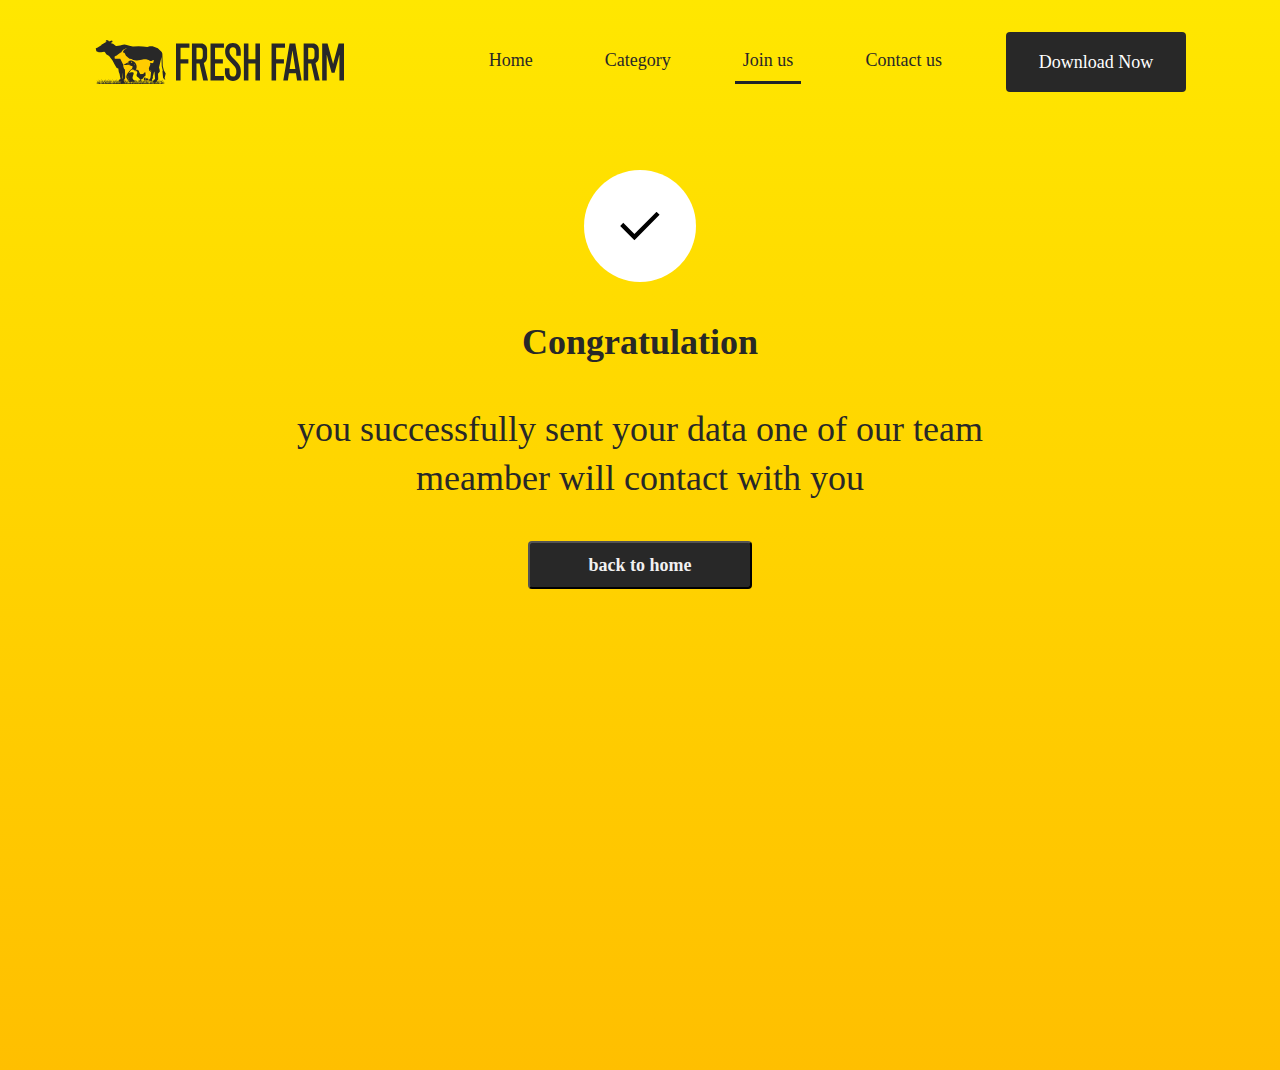
<file: Congrat.html>
<!DOCTYPE html>
<html lang="en" dir="ltr">
  <head >
    <meta charset="UTF-8" />
    <meta http-equiv="X-UA-Compatible" content="IE=edge" />
    <meta name="viewport" content="width=device-width, initial-scale=1.0" />
    <meta name="description" content="fresh farm landing page" />
    <meta
      name="keywords"
      content="freshfarm,farm,fresh,food,butcher,ducks,meat"
    />
    <title>Fresh Farm</title>
    <link rel="stylesheet" href="css/bootstrap.css" />
    

    <link
      rel="stylesheet"
      href="https://cdn.jsdelivr.net/npm/bootstrap-icons@1.9.1/font/bootstrap-icons.css"
      integrity="sha384-xeJqLiuOvjUBq3iGOjvSQSIlwrpqjSHXpduPd6rQpuiM3f5/ijby8pCsnbu5S81n"
      crossorigin="anonymous"
    />
    <link rel="stylesheet" href="./css/owl.carousel.min.css" />
    <link rel="stylesheet" href="./css/owl.theme.default.min.css" />
    <link
  rel="stylesheet"
  href="https://cdn.jsdelivr.net/npm/swiper@8/swiper-bundle.min.css"
/>
    <link rel="stylesheet" href="./css/all.min.css" />
    <link rel="stylesheet" href="css/style.css" />
  </head> 
  
  <body>
    
    <nav class="navbar navbar-expand-lg container">
      <div class="container-fluid">
        <a class="navbar-brand" href="index.html"
          ><img src="./images/Frame 79.svg" alt="navbar-brand"
        /></a>
        <button
          class="navbar-toggler"
          type="button"
          data-bs-toggle="collapse"
          data-bs-target="#navbarSupportedContent"
          aria-controls="navbarSupportedContent"
          aria-expanded="false"
          aria-label="Toggle navigation"
        >
          <i
            class="ion-navicon-round menu-icon icon fa-solid fa-bars"
            id="nav_bar"
          ></i>
        </button>
        <div class="collapse navbar-collapse" id="navbarSupportedContent">
          <ul class="navbar-nav mb-2 mb-lg-0">
            <li class="nav-item">
              <a class="nav-link active" aria-current="page" href="#home"
                >Home</a
              >
            </li>
            <li class="nav-item">
              <a class="nav-link active" aria-current="page" href="#category"
                >Category</a
              >
            </li>
            <li class="nav-item link-active">
              <a class="nav-link active" aria-current="page" href="#join"
                >Join us</a
              >
            </li>
            <li class="nav-item">
              <a class="nav-link active" aria-current="page" href="#contact"
                >Contact us</a
              >
            </li>
          </ul>
          <form class="d-flex" role="search">
            <button class="btn btn-outline-success" type="submit">
              Download Now
            </button>
          </form>
        </div>
      </div>
    </nav>
    
    <div class="step2">
        <div class="add-logo">
            <img src="./images/Ellipse 3.svg" alt="" srcset="">
            <img class="img-plus" src="./images/Vector 17.svg" alt="">
        </div>
        <div class="up">
            <h2 class="Cong">Congratulation</h2>
            <p class="about">you successfully sent your data
              one of our team meamber will contact with you</p>
              
              <form class="row  container">
               
                  <button type="submit"  class=" col-12 btn-bl">back to home </button>
                
              </form>
        </div>
     

    </div>
   
   
    

   
   

   

   
  


  
    
    
    <script src="https://cdn.jsdelivr.net/npm/swiper/swiper-bundle.min.js"></script>
    <script src="js/popper.min.js"></script>
    <script src="js/jquery-3.6.1.min.js"></script>

    <script src="js/owl.carousel.min.js"></script>
    <script src="js/bootstrap.js"></script>
   

    
  </body>
</html>
</file>
<file: css/style.css>
* {
    padding: 0;
    margin: 0;
    box-sizing: border-box;
}

@font-face {
    font-family: TS Safaa;
    src: url(/webfonts/TSSafaa-Regular.otf);
}

@font-face {
    font-family: TS Safaa2;
    src: url(/webfonts/TSSafaa-Light.otf);
}

@font-face {
    font-family: TS Safaa3;
    src: url(/webfonts/TSSafaa-Medium.otf);
}

body {
    background-image: linear-gradient(#ffe700, #ffbf00);

    opacity: 3;
    position: relative;
    font-family: "Manrope";
}

html[dir="rtl"] p {
    font-family: Ts Safaa2;
}

html::-webkit-scrollbar {
    width: 8px;
}

html::-webkit-scrollbar-thumb {
    background-color: #282828;
    border-radius: 30px;
}

html::-webkit-scrollbar-track {
    background-color: #f5d77d;
}

p {
    margin: 0;
}

ul {
    list-style: none;
    margin: 0;
}

a {
    text-decoration: none;
    color: black;
}

a:hover {
    text-decoration: none;
    color: black;
}

.bg-light {
    background-color: transparent;
}

i#nav_bar {
    transform: scale(1.5);
}

/*start nav */
.navbar {
    padding-top: 2rem;
}

.nav-link {
    font-style: normal;
    font-weight: 500;
    font-size: 18px;
    line-height: 25px;
    /* identical to box height */

    color: #282828;
}

button.btn.btn-outline-success {
    width: 180px;
    height: 60px;
    background: #282828;
    border-radius: 4px;
    color: white;
    border-color: transparent;
    font-size: 18px;
}

div#navbarSupportedContent {
    text-align: center;
}

.navbar-collapse.collapse.show {
    background-color: #e3c34da6;
    padding: 16px;
    background-image: linear-gradient(#ffe700, #ffbf00);
    box-shadow: 0px 0px 5px #95743594;
    border-radius: 8px;
}

.navbar-collapse.collapse.show ul {
    display: flex;
    justify-content: center;
    align-items: center;
}

nav form {
    justify-content: center;
}

a.nav-link {
    font-style: normal;
    font-weight: 500;
    font-size: 18px;
}

li.nav-item {
    position: relative;
}

li.nav-item::after {
    position: absolute;
    height: 3px;
    width: 0%;
    content: "";
    background-color: #282828;
    top: 100%;
    left: 50%;
    transition: 0.3s;
    border-radius: 16px;
}

li.nav-item a {
    transition: 0.3s;
}

li.nav-item:hover a {
    color: black;
    transform: scale(1.1);
}

li.nav-item:hover:after {
    width: 100%;
    top: 100%;
    left: 0%;
}

div#navbarSupportedContent {
    align-items: center;
    justify-content: end;
    /* gap: 1px; */
}

ul.navbar-nav.mb-2.mb-lg-0 {
    /* gap: 28px; */
    justify-content: space-evenly;
    flex: 0.9;
}

@media (max-width: 550px) {
    .navbar .navbar-brand img {
        max-width: 210px;
    }

    .navbar-brand {
        margin-left: 0;
    }

    .container-fluid {
        padding: 0px;
    }
}

@media (max-width: 550px) {
    .navbar .navbar-brand img {
        max-width: 180px;
    }
}

/*end nav */

/*start fresh*/
.fresh {
    display: flex;
    align-items: end;
    flex-wrap: wrap;
    justify-content: center;
    margin-top: 46px;
    margin-bottom: 150px;
}

.fresh .part1 {
    height: 580px;
    flex: 0.9;
    background-color: #282828;
    padding: 40px 40px 70px 70px;
}

.fresh .part1 .about {
    color: #f1f1f1;
    max-width: 416px;
    margin-bottom: 60px;
}

.fresh .part1 .about h1 {
    font-weight: 700;
    font-size: 48px;
    line-height: 66px;
    text-transform: capitalize;
    margin: 0;
}

.fresh .part1 .about p {
    font-weight: 400;
    font-size: 18px;
}

.fresh .part1 button {
    width: 291px;
    height: 60px;
    font-weight: 400;
    font-size: 18px;

    background: #ffcc00;
    border-radius: 4px;
    margin-bottom: 30px;
}

.fresh .part1 .fresh-app {
    margin: 0px 20px;
}

.fresh .part1 .fresh-app img {
    margin: 0px 10px;
}

.fresh .part2 {
}

.fresh .part2 img {
    width: 100%;
}

@media (max-width: 1200px) {
    .fresh {
        justify-content: start;
    }

    .fresh .part1 {
        flex: 1;
    }
}

@media (max-width: 550px) {
    .fresh .part1 {
        height: 100%;
        padding: 6px 20px 24px 20px;
    }
}

@media (max-width: 405px) {
    .fresh .part1 .about h1 {
        font-size: 34px;
    }

    .fresh .part1 button {
        width: 85%;
        border-radius: 8px;
    }

    .fresh .part1 .fresh-app {
        margin: 0px;
    }
}

/*end fresh*/

/*start why*/
.why {
    display: flex;
    gap: 68px;
    flex-wrap: wrap;
    margin-bottom: 200px;
}

.why h2 {
    font-weight: 700;
    font-size: 48px;
}

.why ul {
    flex: 1;
    padding: 44px 34px;
    display: flex;
    background: #f1f1f1;
    border-radius: 4px;
    text-align: center;
    justify-content: space-around;
}

.why ul li {
}

.why ul li span {
    height: 130%;
    width: 2px;
    background-color: black;
    display: block;
    margin: 0px 10px;
}

.why ul li h3 {
    font-weight: 700;
    font-size: 24px;
}

@media (max-width: 768px) {
    .why {
        gap: 30px;
        flex-direction: column;
    }

    .why ul {
        padding: 24px 20px;

        border-radius: 8px;
    }

    .why ul li span {
        height: 100%;
    }
}

@media (max-width: 450px) {
    .why h2 {
        font-size: 42px;
    }

    .why ul {
        border-radius: 14px;
        flex-direction: column;
    }

    .why ul li span {
        height: 2px;
        width: 90%;
        margin: 16px auto;
    }
}

/*end why*/
/*start best*/
.best {
    margin-bottom: 190px;
}

.best .part {
    display: flex;
    align-items: center;
    flex-wrap: wrap;
    justify-content: space-between;
}

.best .part .one {
    padding-left: 50px;
    color: #282828;
    position: relative;
    padding: 76px 0px 76px 50px;
}

.best .part .one::before {
    position: absolute;
    content: "";
    width: 100%;
    height: 100%;
    background-color: white;
    top: 0;
    left: -20px;
    z-index: -1;
}

.best .part .one h2 {
    font-weight: 700;
    font-size: 48px;
    line-height: 66px;
}

.best .part .one button {
    font-weight: 500;
    font-size: 18px;
    line-height: 25px;
    color: #282828;
    background-color: transparent;
    border: none;
}

.best .part .one button img {
    width: 22px;
    transition: 1s;
}

html[dir="rtl"] .best .part .one button img , html[dir="rtl"]  .order .about button img, html[dir="rtl"] .sahm{
   
    transform: rotateY(180deg);
    transition: 1s;
}

.best .part .two {
    max-width: 680px;
    overflow: hidden;
    direction: ltr;
}

.best .part .two p {
    margin-top: 20px;
}

.owl-theme .owl-nav {
    position: relative;
    margin-top: 10px;
}

button.owl-prev,
button.owl-next {
    position: absolute;
    height: 20px;
    width: 20px;
    left: 90%;
}

button.owl-prev {
    left: 80%;
}

.owl-theme .owl-nav [class*="owl-"]:hover {
    background: transparent;
    color: #fff;
    text-decoration: none;
}

.owl-nav span {
    font-size: 30px;
}

.owl-dots {
    display: none;
}

@media (max-width: 1200px) {
    .best .part {
        gap: 26px;
        align-items: center;
        justify-content: center;
    }
}

@media (max-width: 417px) {
    .best .part .one h2 {
        font-size: 36px;
    }

    .best .part .one {
        padding-left: 50px;
        color: #282828;
        position: relative;
        padding: 30px 0px 40px 50px;
    }
}

.owl-item.active {
    animation: animate__backOutRight ease 1s;
}

/*end best*/

/*start Quality*/
.quality {
    position: relative;
    margin-bottom: 300px;
    direction: ltr;
}

.quality .all {
    max-width: 690px;
    position: relative;
}

.quality .all img {
    width: 100%;
}

.quality .about {
    color: #282828;
    padding: 50px 36px 42px 50px;
    background-color: #f1f1f1;
    box-shadow: 5px 20px 50px rgb(40 40 40 / 10%);
    border-radius: 4px;
    width: fit-content;
    position: absolute;
    top: 17%;
    left: 88%;
}

.quality .about h2 {
    font-weight: 700;
    font-size: 48px;
    line-height: 66px;
    margin-bottom: 22px;
    width: 500px;
}

.quality .about p,
.quality .about .about-chek h3 {
    font-weight: 300;
    font-size: 18px;
    line-height: 34px;
    margin-bottom: 0;
    width: 450px;
}

.quality .about .about-chek {
    display: flex;
    align-items: center;
    gap: 12px;
    margin-top: 17px;
    margin-bottom: 0;
}

.quality .about .about-chek i {
    width: 24px;
    height: 24px;
}

.quality .about .about-chek h3 {
}

.quality .about button {
    width: 238px;
    height: 60px;
    left: 783px;
    top: 1896px;
    font-weight: 500;
    font-size: 18px;
    line-height: 25px;
    color: #ffcc00;
    background: #282828;
    border-radius: 4px;
    margin-top: 36px;
}

@media (max-width: 1290px) {
    .quality .all {
        max-width: 690;
        margin: auto;
    }

    .quality .about {
        position: static;
    }

    .quality .about,
    .quality .about p,
    .quality .about .about-chek h3,
    .quality .about h2 {
        width: 100%;
    }
}

@media (max-width: 490px) {
    .quality .about {
        padding: 22px 22px 28px 30px;
    }

    .quality .about h2 {
        font-size: 40px;
        line-height: 50px;
    }
}

/*end Quality*/

/*start order*/
.order {
    display: flex;
    margin-bottom: 200px;
    color: #282828;
    gap: 330px;
    direction: ltr;
}

.order .part1,
.order .part2 {
    position: relative;
    max-width: 450px;
}

.order .part1 img,
.order .part2 img {
}

.order .about {
    width: 345px;
    background-color: white;
    padding: 36px 5px 34px 30px;
    position: absolute;
    top: 23%;
    left: 60%;
}
html[dir="rtl"] .order .about {
 
  direction: rtl;
}
.order .about h2 {
    font-weight: 500;
    font-size: 18px;
    line-height: 25px;
    margin-bottom: 0;
}

.order .about h3 {
    font-weight: 700;
    font-size: 42px;
    line-height: 57px;
    margin-bottom: 40px;
}

.order .about button {
    background-color: transparent;
    border: none;
    font-weight: 500;
    font-size: 18px;
    line-height: 25px;
    color: #282828;
}

.order .about button img {
    max-width: 22px;
    margin-left: 10px;
}

@media (max-width: 1400px) {
    .order {
        display: flex;
        gap: 100px;
        flex-direction: column;
        justify-content: center;
        align-items: center;
    }
}

@media (max-width: 800px) {
    .order {
        align-items: flex-start;
    }
}

@media (max-width: 666px) {
    .order {
        gap: 220px;
    }

    .order .part1 img,
    .order .part2 img {
        max-width: 90%;
    }

    .order .about {
        width: 88%;
        top: 80%;

        left: 20%;
    }
}

@media (max-width: 450px) {
    .order .about {
        left: 12%;
    }
}

@media (max-width: 410px) {
    .order .about {
        padding: 24px 5px 10px 16px;
    }

    .order .about h3 {
        font-size: 36px;
        margin-bottom: 30px;
    }
}

/*end order*/
/*start product*/
.product {
}

.product h2 {
    font-weight: 700;
    font-size: 48px;
    line-height: 66px;
    color: #282828;
    margin-bottom: 48px;
}

.product .all-product {
    display: grid;
    grid-template-columns: repeat(auto-fit, minmax(387px, 1fr));
    grid-gap: 20px;
}

.product .all-product .images {

    max-height: 418px;
    max-width: 418px;
}

.product .all-product img {
    width: 100%;
    height: 418px;
    object-fit: cover;
}

.product-dark {
    position: relative;
    width: 100%;
    height: 100%;
    background-color: #282828;
    border: navajowhite;
    outline: none;
}

.product-dark p {
  position: absolute;
  top: 50%;
  transform: translate(0%, -50%);
  font-weight: 300;
  font-size: 18px;
  line-height: 25px;
  display: flex;
  width: 100%;
  color: #f1f1f1;
  text-align: center;
  margin: auto;
  align-items: center;
  gap: 12px;
  justify-content: center;
  z-index: 50;
}



@media (max-width: 1400px) {
    .product .all-product {
        grid-template-columns: repeat(auto-fit, minmax(280px, 1fr));
    }
}

/*end product*/

/*start subscribe*/
.subscribe {
    padding: 60px 0px;
    background: #282828;
    border-radius: 4px;
    color: #f1f1f1;
    text-align: center;
    margin: 200px auto;
}

.subscribe h2 {
    font-weight: 700;
    font-size: 48px;
    line-height: 66px;
    margin: 0;
}

.subscribe p {
    font-weight: 400;
    font-size: 18px;
    line-height: 34px;
}

.subscribe input[type="email"] {
    width: 65%;
    height: 98px;
    padding: 0px 36px;
    margin-top: 42px;
    margin-bottom: 26px;
    border-radius: 4px;
}

.subscribe input[type="text"]::placeholder {
    font-weight: 400;
    font-size: 18px;
    line-height: 34px;
    color: #282828;
}

@media (max-width: 768px) {
    .subscribe input[type="text"] {
        width: 88%;
        height: 80px;
        padding: 0px 26px;
        border-radius: 8px;
    }

    .subscribe input[type="text"]::placeholder {
        font-size: 16px;
    }
}

@media (max-width: 400px) {
    .subscribe h2 {
        font-size: 40px;
    }

    .subscribe p {
        font-size: 16px;
    }
}

/*end subscribe*/
/*start custome*/
.custome {
    color: #282828;
    display: flex;
    justify-content: space-between;
    /* flex-wrap: wrap; */
    gap: 50px;
    margin-bottom: 210px;
    direction: ltr;
}

.custome .part {
    position: relative;
}

.custome .part .about {
    position: absolute;
    top: 38%;
    left: 88%;
}

.custome .part .about .two {
    max-width: 590px;
    padding: 20px;
    background-color: white;
}

.custome .part .about .two h3 {
    font-weight: 700;
    font-size: 48px;
    line-height: 66px;
}

.custome .part .about .two h4 {
    font-weight: 700;
    font-size: 24px;
    line-height: 208.1%;
    margin-top: 36px;
}

.custome .part .about .two p {
    font-weight: 400;
    font-size: 18px;
    line-height: 37px;
}

.custome .part img {
}

.custome h2 {
    font-weight: 700;
    font-size: 48px;
    line-height: 66px;

    max-width: 455px;
}

.swiper {
    width: 100%;
    height: 100%;
}

.swiper-slide {
    text-align: center;
    font-size: 18px;
    background: #fff;

    /* Center slide text vertically */
    display: -webkit-box;
    display: -ms-flexbox;
    display: -webkit-flex;
    display: flex;
    -webkit-box-pack: center;
    -ms-flex-pack: center;
    -webkit-justify-content: center;
    justify-content: center;
    -webkit-box-align: center;
    -ms-flex-align: center;
    -webkit-align-items: center;
    align-items: center;
}

.swiper-slide img {
    display: block;
    width: 100%;
    height: 100%;
    object-fit: cover;
}

/*for html*/
.swiper-slide.swiper-slide-active {
    display: flex;
    flex-direction: column;
    align-items: start;
    text-align: start;
    padding: 30px 60px;
}

@media (max-width: 1300px) {
    .custome .part .about {
        position: static;
    }

    .custome {
        align-items: center;
        flex-direction: column-reverse;
    }

    .custome .part .about .two {
        max-width: 692px;
        max-height: 660px;
    }
}

@media (max-width: 730px) {
    .custome .part {
        position: relative;
        width: 100%;
    }

    .custome .part img {
        width: 100%;
    }
}

@media (max-width: 490px) {
    .swiper-slide.swiper-slide-active {
        padding: 14px 34px;
    }

    .custome .part .about .two {
        padding: 6px;
    }

    .custome h2 {
        font-size: 38px;
    }

    .custome {
        gap: 18px;
    }
}

@media (max-width: 340px) {
    .custome .part .about .two h4 {
        font-size: 22px;
    }

    .custome h2 {
        font-size: 34px;
    }

    .swiper-slide.swiper-slide-active {
        padding: 14px 20px;
    }
}

/*end custome*/

/*start join*/
.join {
    display: flex;
    margin: 122px 0px;
    background: #282828;
    color: #f1f1f1;
    position: relative;
    height: 531px;
}

.join .container {
    display: flex;

    justify-content: space-between;
}

.join .part1 {
    flex: 0.4;
    margin-top: 70px;
}

.join .part1 h2 {
    font-weight: 600;
    font-size: 56px;
    line-height: 68px;
    margin-bottom: 16px;
}

.join .part1 p {
    font-weight: 200;
    font-size: 16px;
    line-height: 24px;
    text-align: justify;
    text-transform: capitalize;
    margin-bottom: 50px;
}

.join .part1 .s-p {
    font-size: 12px;
    line-height: 23px;
    margin-bottom: 25px;
    margin-top: 60px;
}

.join .part1 input[type="tel"] {
    border: none;
    border-bottom: 1px solid white;
    background-color: transparent;
    outline: none;
    width: 500px;
    padding: 12px 0px;
    color: #f1f1f1;
    direction: inherit;
}

.join .part1 input[type="tel"]::placeholder {
    color: #f1f1f1;
}

.join .part1 button {
    width: 174px;
    height: 54px;
    background-color: transparent;
    color: #f1f1f1;
    border: none;
}

.join .part1 button:hover {
    border: 1px solid white;
}

html[dir="ltr"] .join .part2 {
    position: absolute;
    top: 0;
    right: 0%;
}

html[dir="rtl"] .join .part2 {
    position: absolute;
    top: 0;
    left: 0;
}

@media (max-width: 1300px) {
    .join {
        padding: 20px 0px;
        height: 100%;
    }

    .join .part2 img {
        max-width: 100%;
    }

    .join .container {
        justify-content: center;
        flex-wrap: wrap;
        gap: 10px;
    }

    html[dir="ltr"] .join .part2,
    html[dir="rtl"] .join .part2 {
        position: initial;
    }
}

@media (max-width: 590px) {
    .join .part1 {
        flex: 1;
        margin-top: 14px;
    }

    .join .part1 input[type="tel"] {
        width: 90%;
    }
}

@media (max-width: 350px) {
    .join .part1 h2 {
        font-size: 48px;
    }
}

/*end join*/
/* start contact*/
.contact {
    margin-bottom: 200px;
    position: relative;
}

.contact::after {
    content: "";
    position: absolute;
    width: 100%;
    height: 50%;
    top: 50%;
    transform: translateY(-50%);
    background-color: #282828;
    opacity: 0.1;
    z-index: -1;
}

.contact .about {
    display: flex;
    justify-content: space-between;
    align-items: center;
    flex-wrap: wrap;
}

.contact .about .part1 {
    color: #4f4f4f;
}

.contact .about .part1 .part {
    margin: 40px auto;
}

.contact .about .part1 .part p {
    font-weight: 400;
    font-size: 20px;
    line-height: 24px;
    text-align: center;
}

.contact .about .part1 .part .one {
    display: flex;
    gap: 12px;
    align-items: center;
    margin-bottom: 16px;
}

.contact .about .part1 .part .one img {
    width: 30px;
    height: 30px;
}

.contact .about .part1 .part .one h3 {
    font-weight: 600;
    font-size: 32px;
    line-height: 39px;
}

.contact .about .part2 {
    color: #282828;
    padding: 60px 66px;
    background-color: white;
    box-shadow: 0px 4px 40px rgba(0, 0, 0, 0.08);
    display: flex;
    flex-direction: column;
    max-width: 715px;
}

.contact .about .part2 h2 {
    font-weight: 600;
    font-size: 56px;
    line-height: 68px;
}

.contact .about .part2 p {
    font-weight: 400;
    font-size: 16px;
    line-height: 24px;
    margin-bottom: 80px;
}

.contact .about .part2 input {
    border: none;
    border-bottom: 1px solid #282828;
    background-color: transparent;
    outline: none;
    width: 500px;
    padding: 12px 0px;
    color: #282828;
    margin-bottom: 40px;
    direction: inherit;
}

.contact .about .part2 input::placeholder {
    color: #282828;
}

.contact .about .part2 button {
    width: 201px;
    height: 54px;
    color: white;
    background: #282828;
    margin-top: 40px;
}

@media (max-width: 992px) {
    .contact::after {
        top: 24%;
    }

    .contact .about .part1 {
        color: #4f4f4f;
        display: flex;
        justify-content: space-between;
        flex: 1;
        flex-wrap: wrap;
        gap: 20px;
        margin-bottom: 36px;
    }

    .contact .about .part2 {
        width: 100%;
    }

    .contact .about .part2 input {
        width: 100%;
    }
}

@media (max-width: 768px) {
    .contact .about .part1 .part {
        margin: 16px auto;
    }
}

@media (max-width: 410px) {
    .contact .about .part2 {
        padding: 30px 18px;
    }

    .contact .about .part2 h2 {
        font-size: 34px;
    }

    .contact .about .part1 .part .one h3 {
        font-size: 26px;
    }

    .contact .about .part1 .part p {
        font-size: 16px;
    }
}

/*end contact*/
/*footer*/

footer {
    background-color: #282828;
    position: relative;
    width: 100%;
    min-height: 350px;
    padding: 54px 0px 40px;
}

.row {
    display: flex;
    justify-content: space-between;
    align-items: start;
}

.col {
    min-width: 250px;
    color: #f2f2f2f2;

    padding: 0 2rem;
}

.logo_brand {
    color: rgb(182, 182, 182);
    font-size: 3.5rem;
    font-weight: 800;
    display: flex;
    margin-bottom: 25px;
    transition: 0.5s ease-in-out;
}

.logo_brand:hover {
    color: #fff;
}

.logo_brand span {
    text-transform: uppercase;
    font-size: 3.5rem;
    margin-right: 0.8rem;
}

.col h3 {
    color: #ffffff;
    margin-bottom: 20px;
    position: relative;
    cursor: pointer;
}

.col h3::after {
    content: "";
    height: 3px;
    width: 0px;
    background-color: f3b401;
    position: absolute;
    bottom: 0;
    left: 0;
    transition: 0.3s ease;
}

.col h3:hover::after {
    width: 30px;
}

.col .social a i {
    color: #f3b401;
    margin-top: 2rem;
    margin-right: 5px;
    transition: 0.3s ease;
}

.col .social a i:hover {
    transform: scale(1.5);
    filter: grayscale(25);
}

.col .links a {
    display: block;
    text-decoration: none;
    color: #f2f2f2;
    margin-bottom: 5px;
    position: relative;
    transition: 0.3s ease;
}

.col .links a::before {
    content: "";
    height: 16px;
    width: 3px;
    position: absolute;
    top: 5px;
    left: -10px;
    background-color: #f3b401;
    transition: 0.5s ease;
    opacity: 0;
}

.col .links a:hover::before {
    opacity: 1;
}

.col .links a:hover {
    transform: translateX(-8px);
    color: #f3b401;
}

.col .contact-details {
    display: inline-flex;
    justify-content: space-between;
}

.col .contact-details i {
    margin-right: 15px;
}

.row .form {
    display: flex;
    justify-content: center;
    align-items: center;
    padding: 2rem 0;
}

.row .form input {
    background-color: #1a1c20ff;
    border: 0;
    outline: none;
    padding: 14px 20px;
    border-radius: 6px;
    border-top-right-radius: 0;
    border-bottom-right-radius: 0;
}

.form button {
    padding: 14px 20px;
    border: 0;
    border-radius: 6px;
    border-top-left-radius: 0;
    border-bottom-left-radius: 0;
    background-color: #f3b401;
}

footer .bottom-details {
    margin-top: 22px;
    grid-column-end: -50px;
}

footer .bottom-details .bottom_text {
    max-width: 1250px;

    display: flex;
    justify-content: center;
}

.bottom-details .bottom_text span,
.bottom-details .bottom_text a {
    font-weight: 600;
    font-size: 20px;

    color: #f1f1f1;

    letter-spacing: 0.5px;
}

/********** Responsive Design ********/
@media (max-width: 900px) {
    footer .row {
        flex-direction: column;
    }

    .col {
        width: 100%;
    }

    .col h3 {
        margin-bottom: 14px;

        margin-top: 22px;
    }
}

@media (max-width: 768px) {
    footer .row {
        flex-direction: column;
    }

    .col {
        width: 100%;

        margin-bottom: 20px;
    }

    .bottom-details .bottom_text span,
    .bottom-details .bottom_text a {
        font-weight: 400;
        font-size: 14px;
    }
}

.row-two {
    justify-content: end;
}

.social {
    margin-top: 50px;
}

#company p {
    font-weight: 300;
    font-size: 18px;
    line-height: 24px;
    text-transform: capitalize;
    color: #f1f1f1;
    max-width: 385px;
}

#company h2 {
    margin: 6px 0px 26px;
    font-weight: 500;
    font-size: 24px;
}

@media (max-width: 480px) {
    footer img {
        max-width: 220px;
    }

    #company h2 {
        font-size: 22px;
    }
}

/*======================*/
.red {
    color: red;
}

.dir-rtl {
    direction: rtl;
}

.swiper.mySwiper.swiper-initialized.swiper-horizontal.swiper-pointer-events.swiper-backface-hidden {
    direction: ltr;
}

.swiper-android .swiper-slide,
.swiper-wrapper {
    direction: ltr;
}

.swiper-button-next,
.swiper-button-prev {
    color: #282828;
}

.swiper-button-next:after,
.swiper-button-prev:after {
    font-size: 24px;
}

.swiper-button-prev,
.swiper-rtl .swiper-button-next {
    left: 0px;
    right: auto;
}

.swiper-button-next,
.swiper-rtl .swiper-button-prev {
    right: 0px;
    left: auto;
}

/*satrt step 1*/
.step1 {
    max-width: 500px;
    margin: auto;
    margin-top: 70px;
}

.step1 h3 {
    font-weight: 700;
    font-size: 24px;
    line-height: 33px;
}

.step1 span {
    font-weight: 700;
    font-size: 24px;
    line-height: 33px;
    display: inline-block;
    color: #282828;

    opacity: 0.5;
}

.step1 h2 {
    font-weight: 700;
    font-size: 36px;
    line-height: 49px;
}

.step1 .add-logo,
.step2 .add-logo {
    max-width: 112px;
    max-height: 112px;
    position: relative;
    margin: auto;
    text-align: center;
    margin-bottom: 7px;
}

.step1 .add-logo img,
.step2 .add-logo img {
    width: 100%;
}

.step1 .add-logo .img-plus,
.step2 .add-logo .img-plus {
    position: absolute;
    width: 40px;
    top: 50%;
    left: 50%;
    transform: translate(-50%, -50%);
}

.step1 p {
    font-weight: 500;
    font-size: 18px;
    line-height: 25px;
    /* identical to box height */
    text-align: center;
    margin: auto;

    color: #282828;
    margin-bottom: 20px;
    opacity: 0.5;
}

.head h2 {
    font-size: 20px;
    margin-bottom: 0px;
}

.head h1 {
    font-weight: 800;
    margin-bottom: 12px;
    font-size: 34px;
}

.head p {
    font-weight: bold;
    text-align: start;
}

.row {
    margin: auto;
}

label.form-label {
    font-size: 14px;
    font-weight: bold;
    margin-bottom: 4px;
}

.form-select {
    border-radius: 12px 0px 0px 12px;
}

.form-control,
.form-select {
    height: 50px;
    border-radius: 6px;
    margin-bottom: 18px;
}

.form-select {
    border-radius: 6px;
}

#state {
    border-radius: 12px 0px 0px 12px;
}

.btn-up {
    height: 58px;
    border-radius: 12px;
    border: navajowhite;
    background-image: linear-gradient(174deg, #efe805, #f7f4aa);
    font-size: 18px;
    font-weight: 500;
    margin-bottom: 20px;
}

.btn-su {
    color: black;
    font-size: 24px;
    font-weight: 800;
}

.sub {
    margin-top: 60px;
}

option {
    font-size: 18px;
    font-weight: 500;
}

.insta {
    font-size: 16px;
    color: tomato;
    font-weight: 500;
    text-decoration: underline;
}

.ch {
    padding: 0;
}

.up {
    text-align: center;
    color: #282828;
}

.up h2 {
    font-weight: 700;
    font-size: 36px;
    line-height: 49px;
    margin-top: 36px;
}

.up p {
    font-weight: 400;
    font-size: 36px;
    line-height: 49px;
    text-align: center;
    opacity: 1;
    margin: 38px auto;
}

.up form {
}

.up form button {
    width: 224px;
    height: 48px;
    font-weight: 700;
    font-size: 18px;
    line-height: 25px;
    margin: auto;
    color: #f1f1f1;
    background: #282828;
    border-radius: 4px;
}

.link-active {
    border-bottom: 3px solid;
}

.subb {
    color: black;
    font-size: 24px;
    font-weight: 800;
    margin: auto;
    display: block;
}

.step2 {
    height: 100vh;
    max-width: 800px;
    margin: auto;
    margin-top: 70px;
    width: 100%;
}

.custom-input-logo {
    position: absolute;
    left: 0;
    background-color: #fff;
    border-radius: 30px;
    display: inline-block;
    color: #222;
    width: 120px;
    height: 120px;
    line-height: 50px;
    cursor: pointer;
    border: none;
    opacity: 0;
    z-index: 3;
}

.custom-input-button {
    position: absolute;
    left: 0;
    background-color: #fff;
    border-radius: 30px;
    display: inline-block;
    color: #222;
    width: 100%;
    height: 58px;
    line-height: 50px;
    cursor: pointer;
    border: none;
    opacity: 0;
    z-index: 3;
}

/*end step 1*/
[type="email"],
[type="number"],
[type="tel"],
[type="url"] {
    direction: inherit;
}

html[dir="rtl"] #state {
    border-radius: 0px 12px 12px 0px;
}

html[dir="rtl"] body {
    font-family: "TS Safaa";
}

.owl-carousel.owl-drag .owl-item {
    height: 370px;
}

.best .part .owl-carousel .owl-item img {
    display: block;
    width: 100%;
    height: 370px;
    object-position: center;
    object-fit: cover;
}
.sahm {
  max-width: fit-content;
  max-height: 14px;
  object-fit: none;
}
</file>
